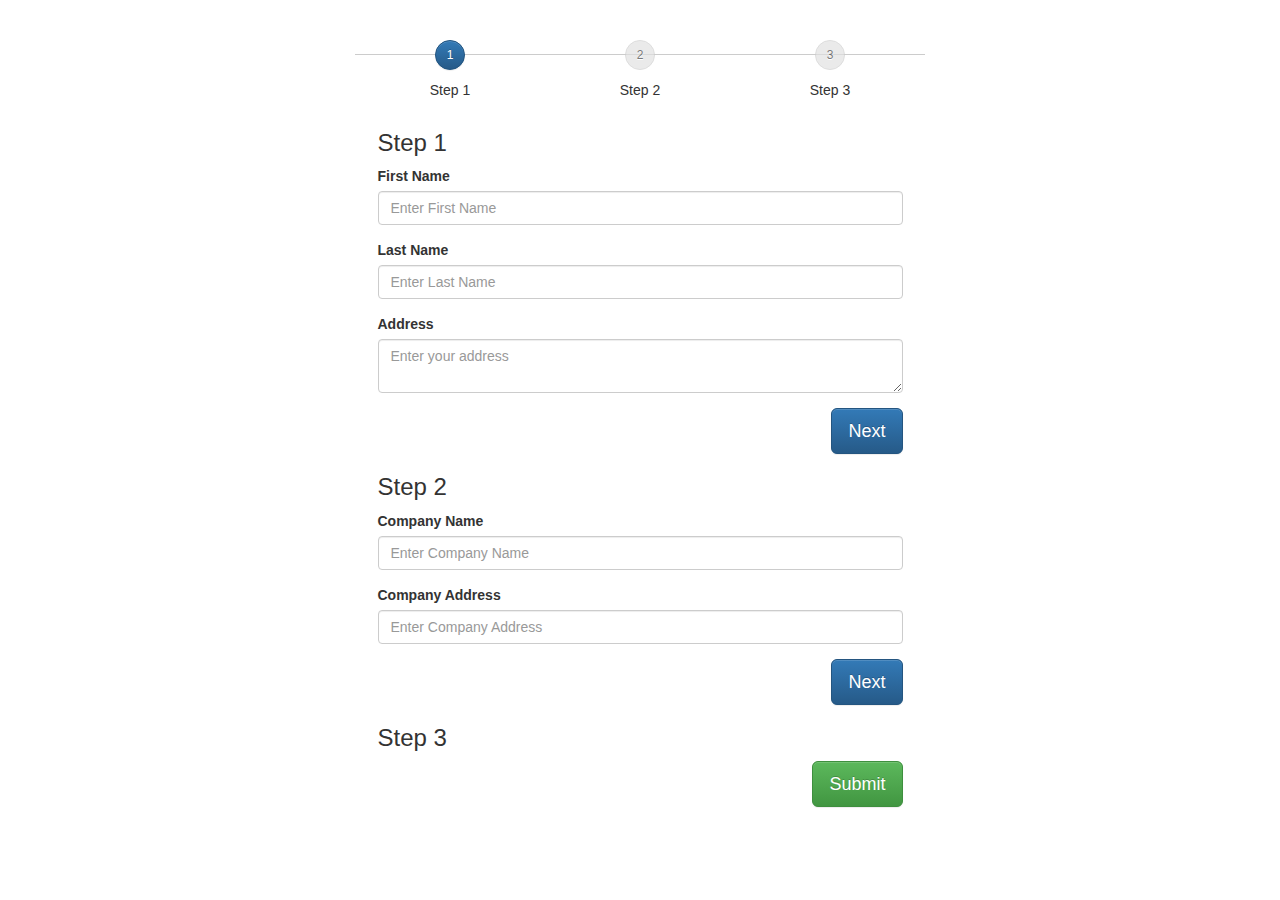
<file: multi.html>
<html>
<head>
     <meta http-equiv='cache-control' content='no-cache'>
<meta http-equiv='expires' content='0'>
<meta http-equiv='pragma' content='no-cache'>  
    <meta charset="utf-8">
    <meta http-equiv="X-UA-Compatible" content="IE=edge">
    <meta name="viewport" content="width=device-width, initial-scale=1">
   <link rel="icon" href="icon.ico"> <Title>RIWAMA : Vendor</Title> 
        <!-- Latest Compiled and minified CSS -->
<link rel="stylesheet" type="text/css" href="css/bootstrap.css"/>
<link rel="stylesheet" type="text/css" href="css/bootstrap-theme.css"/>

    <!-- Latest Compiled and minified JavaScript -->


<script src="js/bootstrap.js"></script>
<script src="js/jscript.js"></script>
    <style>
    body {
    margin-top:40px;
}
.stepwizard-step p {
    margin-top: 10px;
}
.stepwizard-row {
    display: table-row;
}
.stepwizard {
    display: table;
    width: 50%;
    position: relative;
}
.stepwizard-step button[disabled] {
    opacity: 1 !important;
    filter: alpha(opacity=100) !important;
}
.stepwizard-row:before {
    top: 14px;
    bottom: 0;
    position: absolute;
    content: " ";
    width: 100%;
    height: 1px;
    background-color: #ccc;
    z-order: 0;
}
.stepwizard-step {
    display: table-cell;
    text-align: center;
    position: relative;
}
.btn-circle {
    width: 30px;
    height: 30px;
    text-align: center;
    padding: 6px 0;
    font-size: 12px;
    line-height: 1.428571429;
    border-radius: 15px;
}
    
    
    </style>
    <script type="text/javascript">
    $(document).ready(function () {
  var navListItems = $('div.setup-panel div a'),
          allWells = $('.setup-content'),
          allNextBtn = $('.nextBtn');

  allWells.hide();

  navListItems.click(function (e) {
      e.preventDefault();
      var $target = $($(this).attr('href')),
              $item = $(this);

      if (!$item.hasClass('disabled')) {
          navListItems.removeClass('btn-primary').addClass('btn-default');
          $item.addClass('btn-primary');
          allWells.hide();
          $target.show();
          $target.find('input:eq(0)').focus();
      }
  });

  allNextBtn.click(function(){
      var curStep = $(this).closest(".setup-content"),
          curStepBtn = curStep.attr("id"),
          nextStepWizard = $('div.setup-panel div a[href="#' + curStepBtn + '"]').parent().next().children("a"),
          curInputs = curStep.find("input[type='text'],input[type='url']"),
          isValid = true;

      $(".form-group").removeClass("has-error");
      for(var i=0; i<curInputs.length; i++){
          if (!curInputs[i].validity.valid){
              isValid = false;
              $(curInputs[i]).closest(".form-group").addClass("has-error");
          }
      }

      if (isValid)
          nextStepWizard.removeAttr('disabled').trigger('click');
  });

  $('div.setup-panel div a.btn-primary').trigger('click');
});
    </script>
            </head>
<body>
  <div class="container">
  
<div class="stepwizard col-md-offset-3">
    <div class="stepwizard-row setup-panel">
      <div class="stepwizard-step">
        <a href="#step-1" type="button" class="btn btn-primary btn-circle">1</a>
        <p>Step 1</p>
      </div>
      <div class="stepwizard-step">
        <a href="#step-2" type="button" class="btn btn-default btn-circle" disabled="disabled">2</a>
        <p>Step 2</p>
      </div>
      <div class="stepwizard-step">
        <a href="#step-3" type="button" class="btn btn-default btn-circle" disabled="disabled">3</a>
        <p>Step 3</p>
      </div>
    </div>
  </div>
  
  <form role="form" action="" method="post">
    <div class="row setup-content" id="step-1">
      <div class="col-xs-6 col-md-offset-3">
        <div class="col-md-12">
          <h3> Step 1</h3>
          <div class="form-group">
            <label class="control-label">First Name</label>
            <input  maxlength="100" type="text" required="required" class="form-control" placeholder="Enter First Name"  />
          </div>
          <div class="form-group">
            <label class="control-label">Last Name</label>
            <input maxlength="100" type="text" required="required" class="form-control" placeholder="Enter Last Name" />
          </div>
          <div class="form-group">
            <label class="control-label">Address</label>
            <textarea required="required" class="form-control" placeholder="Enter your address" ></textarea>
          </div>
          <button class="btn btn-primary nextBtn btn-lg pull-right" type="button" >Next</button>
        </div>
      </div>
    </div>
    <div class="row setup-content" id="step-2">
      <div class="col-xs-6 col-md-offset-3">
        <div class="col-md-12">
          <h3> Step 2</h3>
          <div class="form-group">
            <label class="control-label">Company Name</label>
            <input maxlength="200" type="text" required="required" class="form-control" placeholder="Enter Company Name" />
          </div>
          <div class="form-group">
            <label class="control-label">Company Address</label>
            <input maxlength="200" type="text" required="required" class="form-control" placeholder="Enter Company Address"  />
          </div>
          <button class="btn btn-primary nextBtn btn-lg pull-right" type="button" >Next</button>
        </div>
      </div>
    </div>
    <div class="row setup-content" id="step-3">
      <div class="col-xs-6 col-md-offset-3">
        <div class="col-md-12">
          <h3> Step 3</h3>
          <button class="btn btn-success btn-lg pull-right" type="submit">Submit</button>
        </div>
      </div>
    </div>
  </form>
  
</div>
</div>
</body>
</html>
</file>
